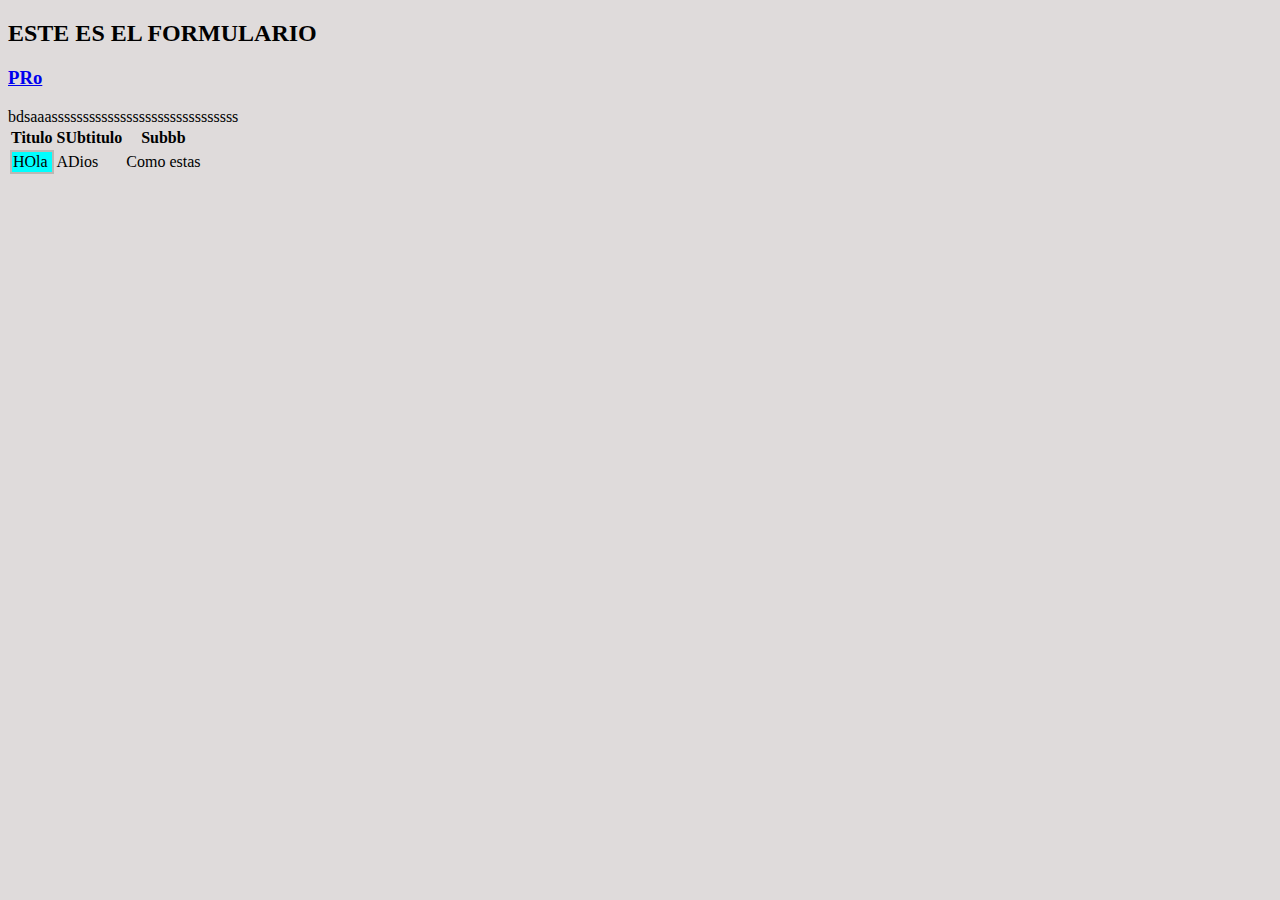
<file: formulario.html>
<!DOCTYPE html>
<html lang="en">
<head>
    <meta charset="UTF-8">
    <meta http-equiv="X-UA-Compatible" content="IE=edge">
    <meta name="viewport" content="width=device-width, initial-scale=1.0">
    <title>Document</title>
    <link rel="stylesheet" href="DUSELIO.css">
</head>
<body>
    <h2>ESTE ES EL FORMULARIO</h2>
    <h3><a href="PROYEC.html">PRo</a></h3>
    <table>
        <tr>
            <th>Titulo</th>
            <th>SUbtitulo</th>
            <th>Subbb</th>
        </tr>
        <tr >
            <td class="ra" id="ho">HOla</td>
            <td>ADios</td>
            <td>Como estas</td>
        </tr>
        bdsaaassssssssssssssssssssssssssssss
    </table>
</body>
</html>
</file>
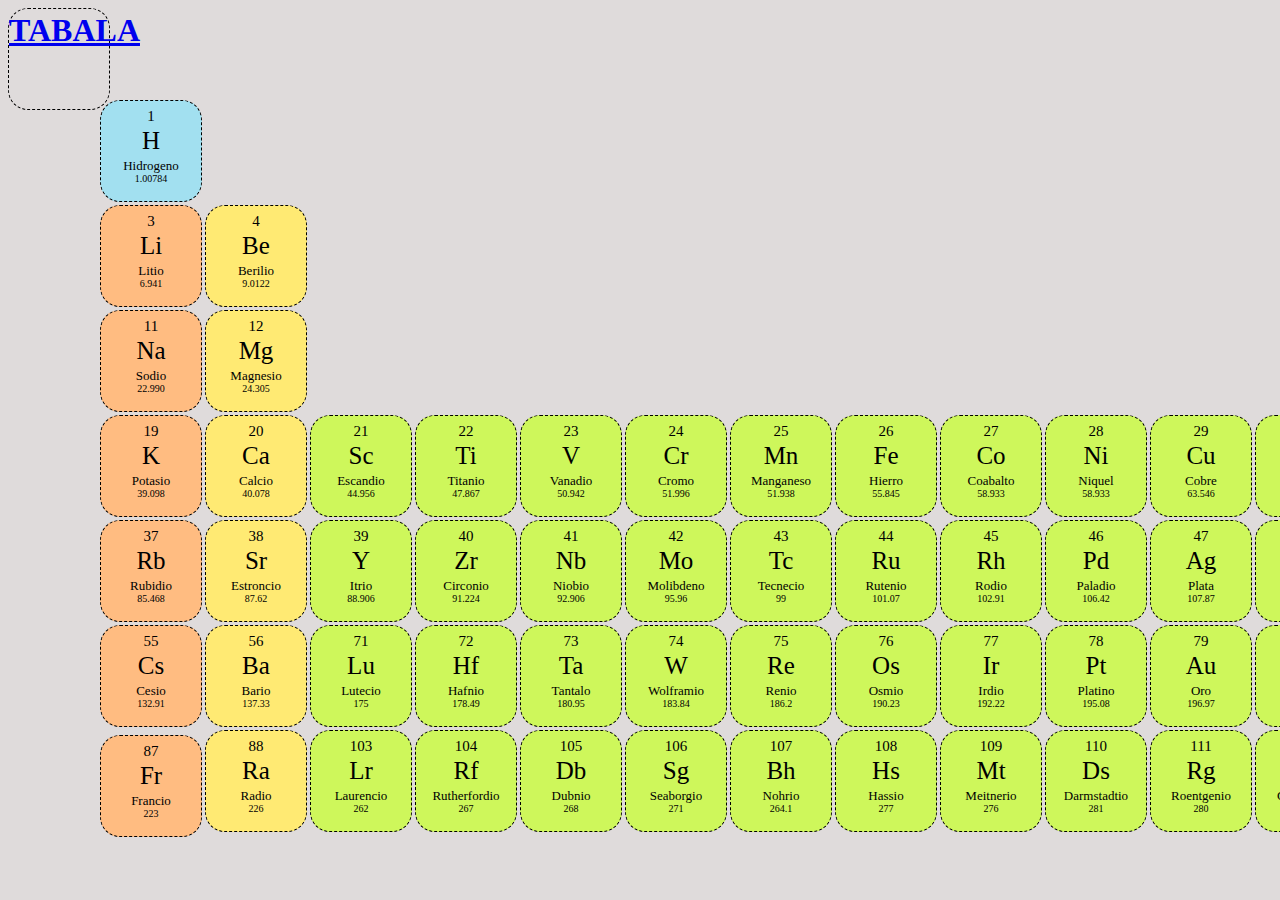
<file: PROYEC.html>
<!DOCTYPE html>
<html lang="en">
<head>
    <meta charset="UTF-8">
    <meta http-equiv="X-UA-Compatible" content="IE=edge">
    <meta name="viewport" content="width=device-width, initial-scale=1.0">
    <title>Document</title>
    <link rel="stylesheet" href="DUSELIO.css">
</head>
<body>
    <div class="tamaño">
    <h1><a href="formulario.html"tr> TABALA</a></h1>
    <script src="preo.js"></script>
   
    <div class="gases" id="na1">
        <p class="atomico">1</p>
        <p class="simbolo">H</p>
        <p class="nombre"> Hidrogeno</p>
        <p class="peso">1.00784 </p>
    </div>
    <!-- //ALCALINO -->
    <div class="alcalino" id="na3">
        <p class="atomico">3</p>
        <p class="simbolo">Li</p>
        <p class="nombre"> Litio</p>
        <p class="peso">6.941 </p>
    </div>
    <div class="alcalino" id="na11">
        <p class="atomico">11</p>
        <p class="simbolo">Na</p>
        <p class="nombre"> Sodio</p>
        <p class="peso">22.990</p>
    </div>
    <div class="alcalino" id="na19">
        <p class="atomico">19</p>
        <p class="simbolo">K</p>
        <p class="nombre">Potasio</p>
        <p class="peso">39.098 </p>
    </div>
    <div class="alcalino" id="na37">
        <p class="atomico">37</p>
        <p class="simbolo">Rb</p>
        <p class="nombre"> Rubidio</p>
        <p class="peso">85.468  </p>
    </div>
    <div class="alcalino" id="na55">
        <p class="atomico">55</p>
        <p class="simbolo">Cs</p>
        <p class="nombre"> Cesio</p>
        <p class="peso">132.91 </p>
    </div>
    <div class="alcalino" id="na87">
        <p class="atomico">87</p>
        <p class="simbolo">Fr</p>
        <p class="nombre"> Francio</p>
        <p class="peso">223</p>
    </div>
    <div class="terreos" id="na4">
        <p class="atomico">4</p>
        <p class="simbolo">Be</p>
        <p class="nombre"> Berilio</p>
        <p class="peso">9.0122</p>
    </div>

    <div class="terreos" id="na12">
        <p class="atomico">12</p>
        <p class="simbolo">Mg</p>
        <p class="nombre"> Magnesio</p>
        <p class="peso">24.305</p>
    </div>
    <div class="terreos" id="na20">
        <p class="atomico">20</p>
        <p class="simbolo">Ca</p>
        <p class="nombre"> Calcio</p>
        <p class="peso">40.078</p>
    </div>
    <div class="terreos" id="na38">
        <p class="atomico">38</p>
        <p class="simbolo">Sr</p>
        <p class="nombre"> Estroncio</p>
        <p class="peso">87.62</p>
    </div>
<div class="terreos" id="na56">
        <p class="atomico">56</p>
        <p class="simbolo">Ba</p>
        <p class="nombre"> Bario</p>
        <p class="peso">137.33</p>
    </div>
    <div class="terreos" id="na88">
        <p class="atomico">88</p>
        <p class="simbolo">Ra</p>
        <p class="nombre"> Radio</p>
        <p class="peso">226</p>
    </div>
    <div class="transicion" id="na21">
        <p class="atomico">21</p>
        <p class="simbolo">Sc</p>
        <p class="nombre"> Escandio</p>
        <p class="peso">44.956</p>
    </div>
    <div class="transicion" id="na39">
        <p class="atomico">39</p>
        <p class="simbolo">Y</p>
        <p class="nombre"> Itrio</p>
        <p class="peso">88.906</p>
    </div>
    <div class="transicion" id="na71">
        <p class="atomico">71</p>
        <p class="simbolo">Lu</p>
        <p class="nombre"> Lutecio</p>
        <p class="peso">175</p>
    </div>
    <div class="transicion" id="na103">
        <p class="atomico">103</p>
        <p class="simbolo">Lr</p>
        <p class="nombre"> Laurencio</p>
        <p class="peso">262</p>
    </div>
    <div class="transicion" id="na22">
        <p class="atomico">22</p>
        <p class="simbolo">Ti</p>
        <p class="nombre"> Titanio</p>
        <p class="peso">47.867</p>
    </div>
    <div class="transicion" id="na40">
        <p class="atomico">40</p>
        <p class="simbolo">Zr</p>
        <p class="nombre"> Circonio</p>
        <p class="peso">91.224</p>
    </div>
    <div class="transicion" id="na72">
        <p class="atomico">72</p>
        <p class="simbolo">Hf</p>
        <p class="nombre"> Hafnio</p>
        <p class="peso">178.49</p>
    </div>
    <div class="transicion" id="na104">
        <p class="atomico">104</p>
        <p class="simbolo">Rf</p>
        <p class="nombre"> Rutherfordio</p>
        <p class="peso">267</p>
    </div>
    
    <div class="transicion" id="na23">
        <p class="atomico">23</p>
        <p class="simbolo">V</p>
        <p class="nombre"> Vanadio</p>
        <p class="peso">50.942</p>
    </div>
    <div class="transicion" id="na41">
        <p class="atomico">41</p>
        <p class="simbolo">Nb</p>
        <p class="nombre"> Niobio</p>
        <p class="peso">92.906</p>
    </div>
    <div class="transicion" id="na73">
        <p class="atomico">73</p>
        <p class="simbolo">Ta</p>
        <p class="nombre"> Tantalo</p>
        <p class="peso">180.95</p>
    </div>
    <div class="transicion" id="na105">
        <p class="atomico">105</p>
        <p class="simbolo">Db</p>
        <p class="nombre"> Dubnio</p>
        <p class="peso">268</p>
    </div>

    <div class="transicion" id="na24">
        <p class="atomico">24</p>
        <p class="simbolo">Cr</p>
        <p class="nombre"> Cromo</p>
        <p class="peso">51.996</p>
    </div>
    <div class="transicion" id="na42">
        <p class="atomico">42</p>
        <p class="simbolo">Mo</p>
        <p class="nombre"> Molibdeno</p>
        <p class="peso">95.96</p>
    </div>
    <div class="transicion" id="na74">
        <p class="atomico">74</p>
        <p class="simbolo">W</p>
        <p class="nombre"> Wolframio</p>
        <p class="peso">183.84</p>
    </div>
    <div class="transicion" id="na106">
        <p class="atomico">106</p>
        <p class="simbolo">Sg</p>
        <p class="nombre"> Seaborgio</p>
        <p class="peso">271</p>
    </div>
    
    <div class="transicion" id="na25">
        <p class="atomico">25</p>
        <p class="simbolo">Mn</p>
        <p class="nombre"> Manganeso</p>
        <p class="peso">51.938</p>
    </div>
    <div class="transicion" id="na43">
        <p class="atomico">43</p>
        <p class="simbolo">Tc</p>
        <p class="nombre"> Tecnecio</p>
        <p class="peso">99</p>
    </div>
    <div class="transicion" id="na75">
        <p class="atomico">75</p>
        <p class="simbolo">Re</p>
        <p class="nombre"> Renio</p>
        <p class="peso">186.2</p>
    </div>
    <div class="transicion" id="na107">
        <p class="atomico">107</p>
        <p class="simbolo">Bh</p>
        <p class="nombre"> Nohrio</p>
        <p class="peso">264.1</p>
    </div>

    <div class="transicion" id="na26">
        <p class="atomico">26</p>
        <p class="simbolo">Fe</p>
        <p class="nombre"> Hierro</p>
        <p class="peso">55.845</p>
    </div>
    
    <div class="transicion" id="na44">
        <p class="atomico">44</p>
        <p class="simbolo">Ru</p>
        <p class="nombre"> Rutenio</p>
        <p class="peso">101.07</p>
    </div>
    <div class="transicion" id="na76">
        <p class="atomico">76</p>
        <p class="simbolo">Os</p>
        <p class="nombre"> Osmio</p>
        <p class="peso">190.23</p>
    </div>
    <div class="transicion" id="na108">
        <p class="atomico">108</p>
        <p class="simbolo">Hs</p>
        <p class="nombre"> Hassio</p>
        <p class="peso">277</p>
    </div>
    <div class="transicion" id="na27">
        <p class="atomico">27</p>
        <p class="simbolo">Co</p>
        <p class="nombre"> Coabalto</p>
        <p class="peso">58.933</p>
    </div>
    <div class="transicion" id="na45">
        <p class="atomico">45</p>
        <p class="simbolo">Rh</p>
        <p class="nombre"> Rodio</p>
        <p class="peso">102.91</p>
    </div>
    <div class="transicion" id="na77">
        <p class="atomico">77</p>
        <p class="simbolo">Ir</p>
        <p class="nombre"> Irdio</p>
        <p class="peso">192.22</p>
    </div>
    <div class="transicion" id="na109">
        <p class="atomico">109</p>
        <p class="simbolo">Mt</p>
        <p class="nombre"> Meitnerio</p>
        <p class="peso">276</p>
    </div>

    <div class="transicion" id="na28">
        <p class="atomico">28</p>
        <p class="simbolo">Ni</p>
        <p class="nombre"> Niquel</p>
        <p class="peso">58.933</p>
    </div>
    <div class="transicion" id="na46">
        <p class="atomico">46</p>
        <p class="simbolo">Pd</p>
        <p class="nombre"> Paladio</p>
        <p class="peso">106.42</p>
    </div>
    <div class="transicion" id="na78">
        <p class="atomico">78</p>
        <p class="simbolo">Pt</p>
        <p class="nombre"> Platino</p>
        <p class="peso">195.08</p>
    </div>
    <div class="transicion" id="na110">
        <p class="atomico">110</p>
        <p class="simbolo">Ds</p>
        <p class="nombre"> Darmstadtio</p>
        <p class="peso">281</p>
    </div>

    <div class="transicion" id="na29">
        <p class="atomico">29</p>
        <p class="simbolo">Cu</p>
        <p class="nombre"> Cobre</p>
        <p class="peso">63.546</p>
    </div>
    <div class="transicion" id="na47">
        <p class="atomico">47</p>
        <p class="simbolo">Ag</p>
        <p class="nombre"> Plata</p>
        <p class="peso">107.87</p>
    </div>
    <div class="transicion" id="na79">
        <p class="atomico">79</p>
        <p class="simbolo">Au</p>
        <p class="nombre"> Oro</p>
        <p class="peso">196.97</p>
    </div>
    <div class="transicion" id="na111">
        <p class="atomico">111</p>
        <p class="simbolo">Rg</p>
        <p class="nombre"> Roentgenio</p>
        <p class="peso">280</p>
    </div>
    <div class="transicion" id="na30">
        <p class="atomico">30</p>
        <p class="simbolo">Zn</p>
        <p class="nombre"> Zinc</p>
        <p class="peso">65.38</p>
    </div>
    <div class="transicion" id="na48">
        <p class="atomico">48</p>
        <p class="simbolo">Cd</p>
        <p class="nombre"> Cadmio</p>
        <p class="peso">112.41</p>
    </div>
    <div class="transicion" id="na80">
        <p class="atomico">80</p>
        <p class="simbolo">Hg</p>
        <p class="nombre"> Mercurio</p>
        <p class="peso">200.59</p>
    </div>
    <div class="transicion" id="na112">
        <p class="atomico">112</p>
        <p class="simbolo">Cn</p>
        <p class="nombre"> Copernicio</p>
        <p class="peso">285</p>
    </div>


</div>
    <!-- <p><a href="formulario.html">FORMULA</a></p> -->
</body>
</html>
</file>
<file: DUSELIO.css>
body{
    background-color: rgb(223, 219, 219);
}
.ra{
    background-color: aqua;
    border: rgb(187, 184, 180) solid 2px;
   
}

#ho:hover{
   background-color: cornflowerblue;
   }
div{
    width: 100px;
    height: 100px;
    border: black dashed 1px ;
    line-height: 0px;
    text-align: center;
    border-radius: 20px;
}

.atomico{
    font-size: 15px; 
}
.simbolo{
    font-size: 25px;
}
.nombre{
    font-size: 13px;
}
.peso{
    font-size: 10px;
}
.gases{
    background-color: rgba(118, 228, 255, 0.583);
   transition-duration: 0.7s;
}
.gases:hover{
    background-color: rgb(39, 212, 255);
    transform: scale(1.2);
}
.alcalino{
    background-color: rgb(255, 188, 129);
    transition-duration: 0.7s;
}
.alcalino:hover{
    background-color: rgb(255, 156, 70);
    transform: scale(1.2);
    
}
.terreos{
    background-color: rgb(255, 234, 115);
    transition-duration: 0.7s
    
}
.terreos:hover{
    background-color: rgb(255, 222, 35);
    transform: scale(1.2);
}
.transicion{
    background-color: rgba(204, 250, 79, 0.912);
    transition-duration: 0.7s;
}
.transicion:hover{
    background-color: rgb(187, 255, 0);
    transform: scale(1.2);
}
/* IDENTIFICADORES */
#na1{
    position: absolute;
    top: 100px;
    left: 100px;
}
#na3{
    position: absolute;
    top: 205px;
    left: 100px;
}
#na11{
    position: absolute;
    top: 310px;
    left: 100px;
}
#na19{
    position: absolute;
    top: 415px;
    left: 100px;
}
#na37{
    position: absolute;;
    top: 520px;
    left: 100px;
}

#na55{
    position: absolute;
    top: 625px;
    left: 100px;
}

#na87{
    position: absolute;
    top: 735px;
    left: 100px;
}
#na4{
    position: absolute;
    top: 205px;
    left: 205px;
}
#na12{
    position: absolute;
    top: 310px;
    left: 205px;
}

#na20{
    position: absolute;
    top: 415px;
    left: 205px;
}
#na38{
    position: absolute;
    top: 520px;
    left: 205px;
}
#na56{
    position: absolute;
    top: 625px;
    left: 205px;
}
#na88{
    position: absolute;
    top: 730px;
    left: 205px;
}
#na21{
    position: absolute;
    top: 415px;
    left: 310px;
}
#na39{
    position: absolute;
    top: 520px;
    left: 310px;
}
#na71{
    position: absolute;
    top: 625px;
    left: 310px;
}
#na103{
    position: absolute;
    top: 730px;
    left: 310px;
}

#na22{
    position: absolute;
    top: 415px;
    left: 415px;
}
#na40{
    position: absolute;
    top: 520px;
    left: 415px;
}#na72{
    position: absolute;
    top: 625px;
    left: 415px;
}#na104{
    position: absolute;
    top: 730px;
    left: 415px;
}

#na23{
    position: absolute;
    top: 415px;
    left: 520px;
}
#na41{
    position: absolute;
    top: 520px;
    left: 520px;
}
#na73{
    position: absolute;
    top: 625px;
    left: 520px;
}
#na105{
    position: absolute;
    top: 730px;
    left: 520px;
}
#na24{
    position: absolute;
    top: 415px;
    left: 625px;
}
#na42{
    position: absolute;
    top: 520px;
    left: 625px;
}
#na74{
    position: absolute;
    top: 625px;
    left: 625px;
}
#na106{
    position: absolute;
    top: 730px;
    left: 625px;
}
#na25{
    position: absolute;
    top: 415px;
    left: 730px;
}
#na43{
    position: absolute;
    top: 520px;
    left: 730px;
}
#na75{
    position: absolute;
    top: 625px;
    left: 730px;
}
#na107{
    position: absolute;
    top: 730px;
    left: 730px;
}

#na26{
    position: absolute;
    top: 415px;
    left: 835px;
}
#na44{
    position: absolute;
    top: 520px;
    left: 835px;
}
#na76{
    position: absolute;
    top: 625px;
    left: 835px;
}
#na108{
    position: absolute;
    top: 730px;
    left: 835px;
}

#na27{
    position: absolute;
    top: 415px;
    left: 940px;
}
#na45{
    position: absolute;
    top: 520px;
    left: 940px;
}
#na77{
    position: absolute;
    top: 625px;
    left: 940px;
}
#na109{
    position: absolute;
    top: 730px;
    left: 940px;
}
#na28{
    position: absolute;
    top: 415px;
    left: 1045px;
}
#na46{
    position: absolute;
    top: 520px;
    left: 1045px;
}
#na78{
    position: absolute;
    top: 625px;
    left: 1045px;
}
#na110{
    position: absolute;
    top: 730px;
    left: 1045px;
}
#na29{
    position: absolute;
    top: 415px;
    left: 1150px;
}
#na47{
    position: absolute;
    top: 520px;
    left: 1150px;
}
#na79{
    position: absolute;
    top: 625px;
    left: 1150px;
}
#na111{
    position: absolute;
    top: 730px;
    left: 1150px;
}
#na30{
    position: absolute;
    top: 415px;
    left: 1255px;
}
#na48{
    position: absolute;
    top: 520px;
    left: 1255px;
}
#na80{
    position: absolute;
    top: 625px;
    left: 1255px;
}
#na112{
    position: absolute;
    top: 730px;
    left: 1255px;
}
</file>
